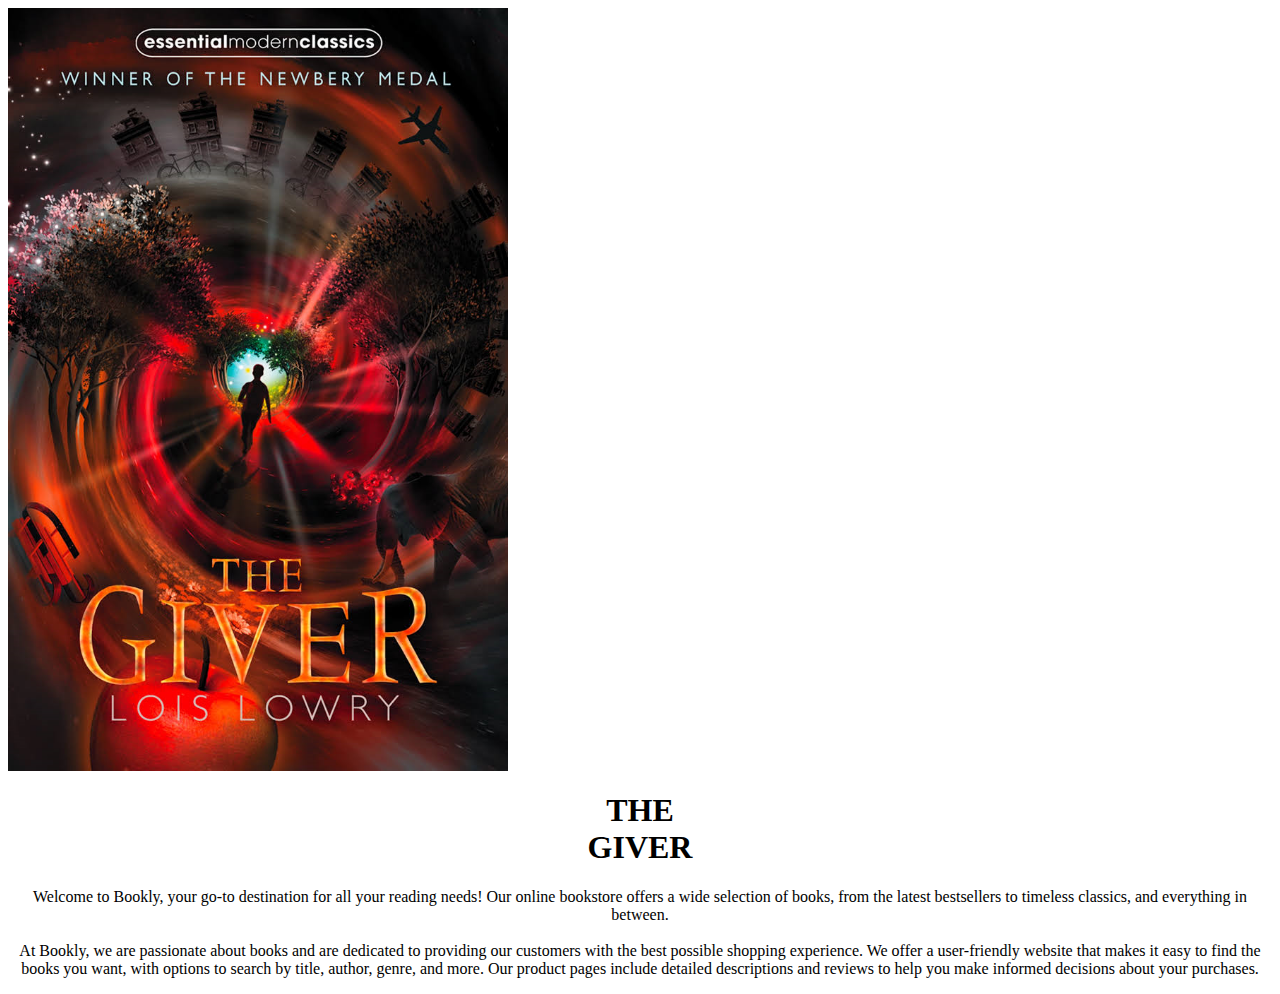
<file: Web Development1/book1.html>
<html>
<head>
    
<title>Bookly</title>
<style>
body{
font-family: 'Baloo Bhai 2', cursive;
background-color: white;
}
h4{
    font-size: 1.3rem;
}
.btn{
    margin-top: 10px;
}
</style>
</head>
<body bgcolor=E8F9FD>



        <div class="about" width="100%">

            <div class="about_image">
                <img id ="About" img src="arrival_1.png" width="500px">
            </div>
            <div class="about_tag">
                
                <center><h1 font-size="50px" position="relative" bottom="35px">THE <br> GIVER</h1>
                <p line-height="22px" width="650px" text-align="center" margin-bottom="15px">
                    Welcome to Bookly, your go-to destination for all your reading needs! Our online bookstore offers a wide selection of books, from the latest bestsellers to timeless classics, and everything in between.<br> <br>At Bookly, we are passionate about books and are dedicated to providing our customers with the best possible shopping experience. We offer a user-friendly website that makes it easy to find the books you want, with options to search by title, author, genre, and more. Our product pages include detailed descriptions and reviews to help you make informed decisions about your purchases.
                </p>
                </center>
            </div>
    
        </div>
    
    
</body>
</html>
</file>
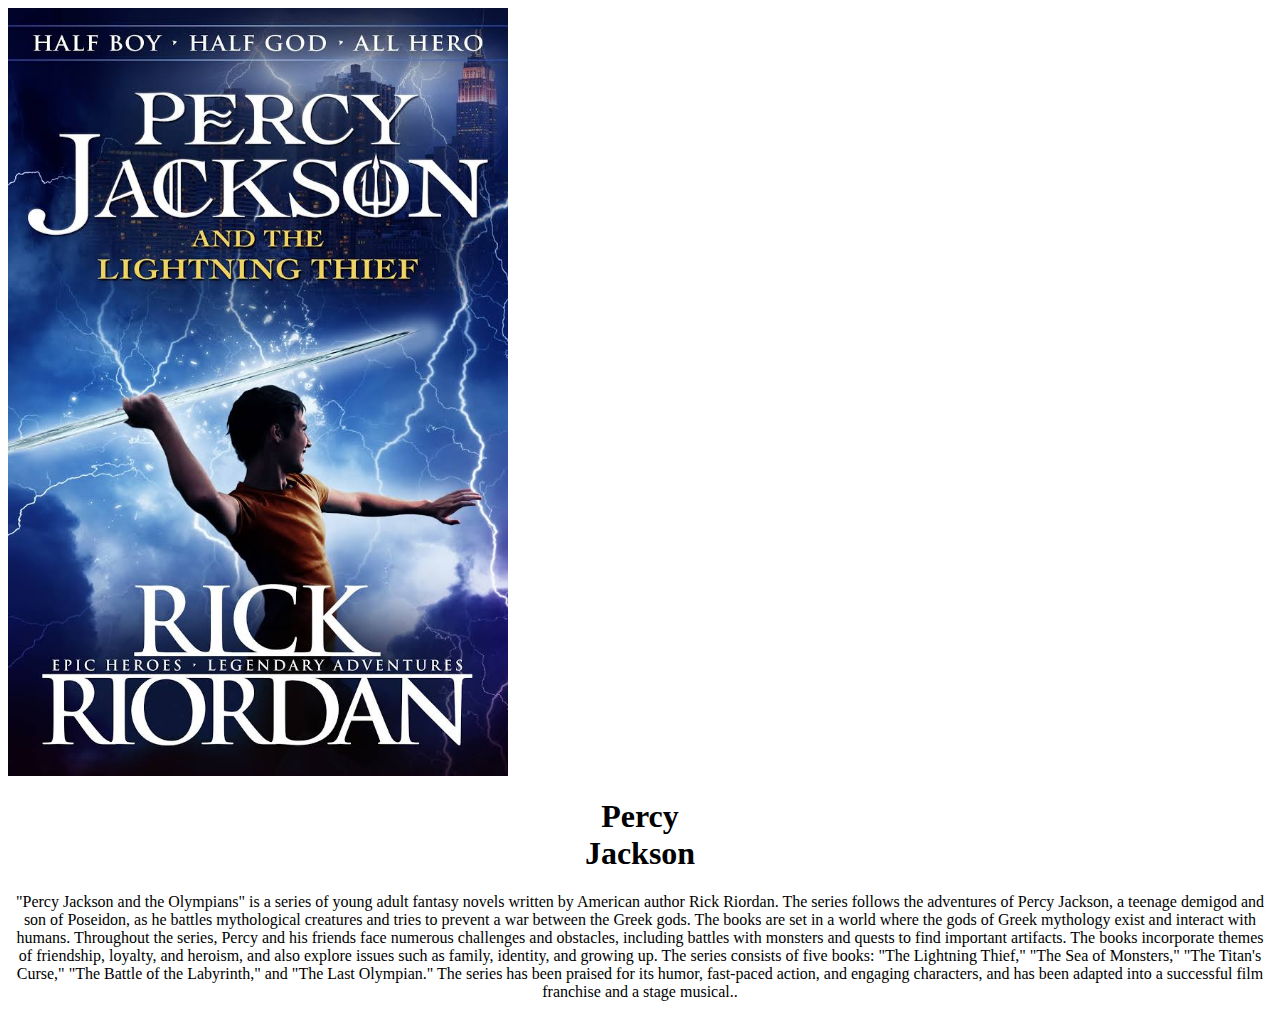
<file: Web Development1/book10.html>
<html>
<head>
    
<title>Bookly</title>
<style>
body{
font-family: 'Baloo Bhai 2', cursive;
background-color: white;
}
h4{
    font-size: 1.3rem;
}
.btn{
    margin-top: 10px;
}
</style>
</head>
<body bgcolor=E8F9FD>



        <div class="about" width="100%">

            <div class="about_image">
                <img id ="About" img src="arrival_10.jpg" width="500px">
            </div>
            <div class="about_tag">
                <center><h1 font-size="50px" position="relative" bottom="35px">Percy <br>  Jackson</h1>
                <p line-height="22px" width="650px" text-align="center" margin-bottom="15px">
                    "Percy Jackson and the Olympians" is a series of young adult fantasy novels written by American author Rick Riordan. The series follows the adventures of Percy Jackson, a teenage demigod and son of Poseidon, as he battles mythological creatures and tries to prevent a war between the Greek gods. The books are set in a world where the gods of Greek mythology exist and interact with humans. Throughout the series, Percy and his friends face numerous challenges and obstacles, including battles with monsters and quests to find important artifacts. The books incorporate themes of friendship, loyalty, and heroism, and also explore issues such as family, identity, and growing up. The series consists of five books: "The Lightning Thief," "The Sea of Monsters," "The Titan's Curse," "The Battle of the Labyrinth," and "The Last Olympian." The series has been praised for its humor, fast-paced action, and engaging characters, and has been adapted into a successful film franchise and a stage musical..
                </p>
                </center>
            </div>
    
        </div>
    
    
</body>
</html>
</file>
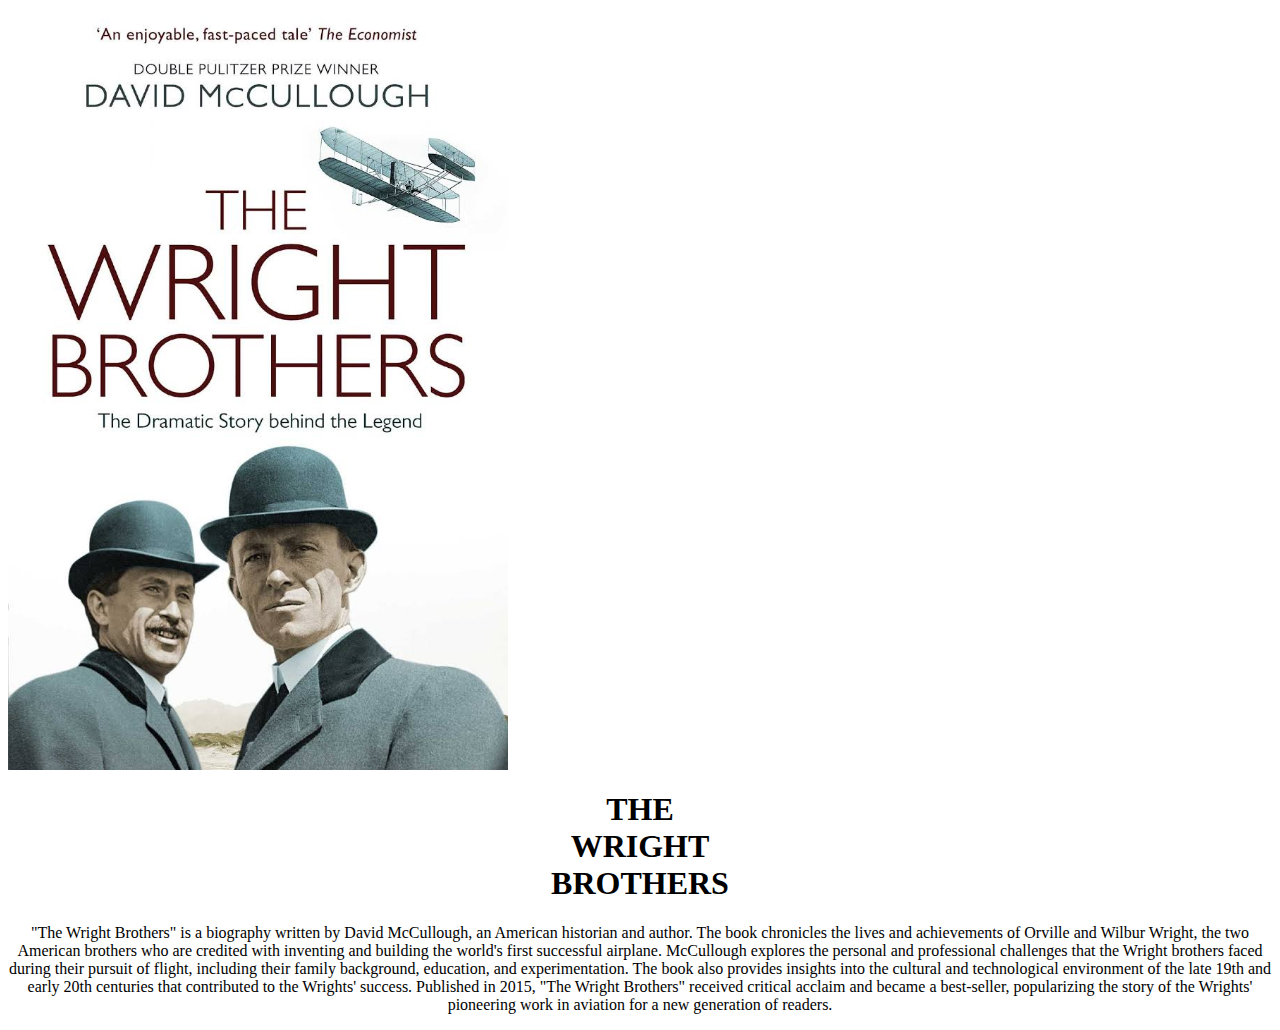
<file: Web Development1/book2.html>
<html>
<head>
    
<title>Bookly</title>
<style>
body{
font-family: 'Baloo Bhai 2', cursive;
background-color: white;
}
h4{
    font-size: 1.3rem;
}
.btn{
    margin-top: 10px;
}
</style>
</head>
<body bgcolor=E8F9FD>



        <div class="about" width="100%">

            <div class="about_image">
                <img id ="About" img src="arrival_2.jpg" width="500px">
            </div>
            <div class="about_tag">
                <center><h1 font-size="50px" position="relative" bottom="35px">THE <br> WRIGHT <br>BROTHERS</h1>
                <p line-height="22px" width="650px" text-align="center" margin-bottom="15px">
                    "The Wright Brothers" is a biography written by David McCullough, an American historian and author. The book chronicles the lives and achievements of Orville and Wilbur Wright, the two American brothers who are credited with inventing and building the world's first successful airplane. McCullough explores the personal and professional challenges that the Wright brothers faced during their pursuit of flight, including their family background, education, and experimentation. The book also provides insights into the cultural and technological environment of the late 19th and early 20th centuries that contributed to the Wrights' success. Published in 2015, "The Wright Brothers" received critical acclaim and became a best-seller, popularizing the story of the Wrights' pioneering work in aviation for a new generation of readers.
                </p>
                </center>
            </div>
    
        </div>
    
    
</body>
</html>
</file>
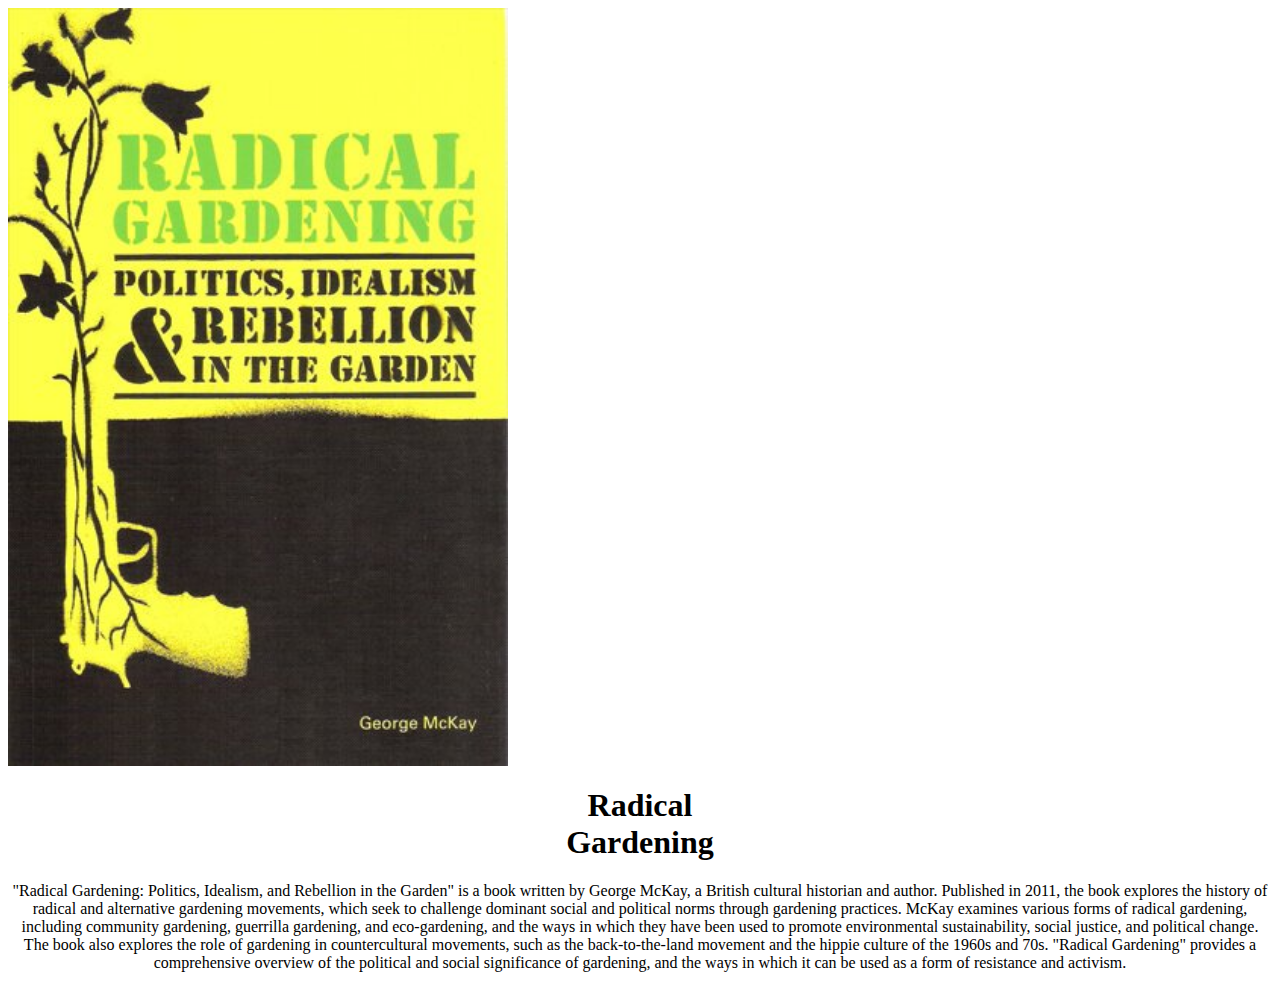
<file: Web Development1/book3.html>
<html>
<head>
    
<title>Bookly</title>
<style>
body{
font-family: 'Baloo Bhai 2', cursive;
background-color: white;
}
h4{
    font-size: 1.3rem;
}
.btn{
    margin-top: 10px;
}
</style>
</head>
<body bgcolor=E8F9FD>



        <div class="about" width="100%">

            <div class="about_image">
                <img id ="About" img src="arrival_3.jpg" width="500px">
            </div>
            <div class="about_tag">
                <center><h1 font-size="50px" position="relative" bottom="35px">Radical <br> Gardening</h1>
                <p line-height="22px" width="650px" text-align="center" margin-bottom="15px">
                    "Radical Gardening: Politics, Idealism, and Rebellion in the Garden" is a book written by George McKay, a British cultural historian and author. Published in 2011, the book explores the history of radical and alternative gardening movements, which seek to challenge dominant social and political norms through gardening practices. McKay examines various forms of radical gardening, including community gardening, guerrilla gardening, and eco-gardening, and the ways in which they have been used to promote environmental sustainability, social justice, and political change. The book also explores the role of gardening in countercultural movements, such as the back-to-the-land movement and the hippie culture of the 1960s and 70s. "Radical Gardening" provides a comprehensive overview of the political and social significance of gardening, and the ways in which it can be used as a form of resistance and activism.
                </p>
                </center>
            </div>
    
        </div>
    
    
</body>
</html>
</file>
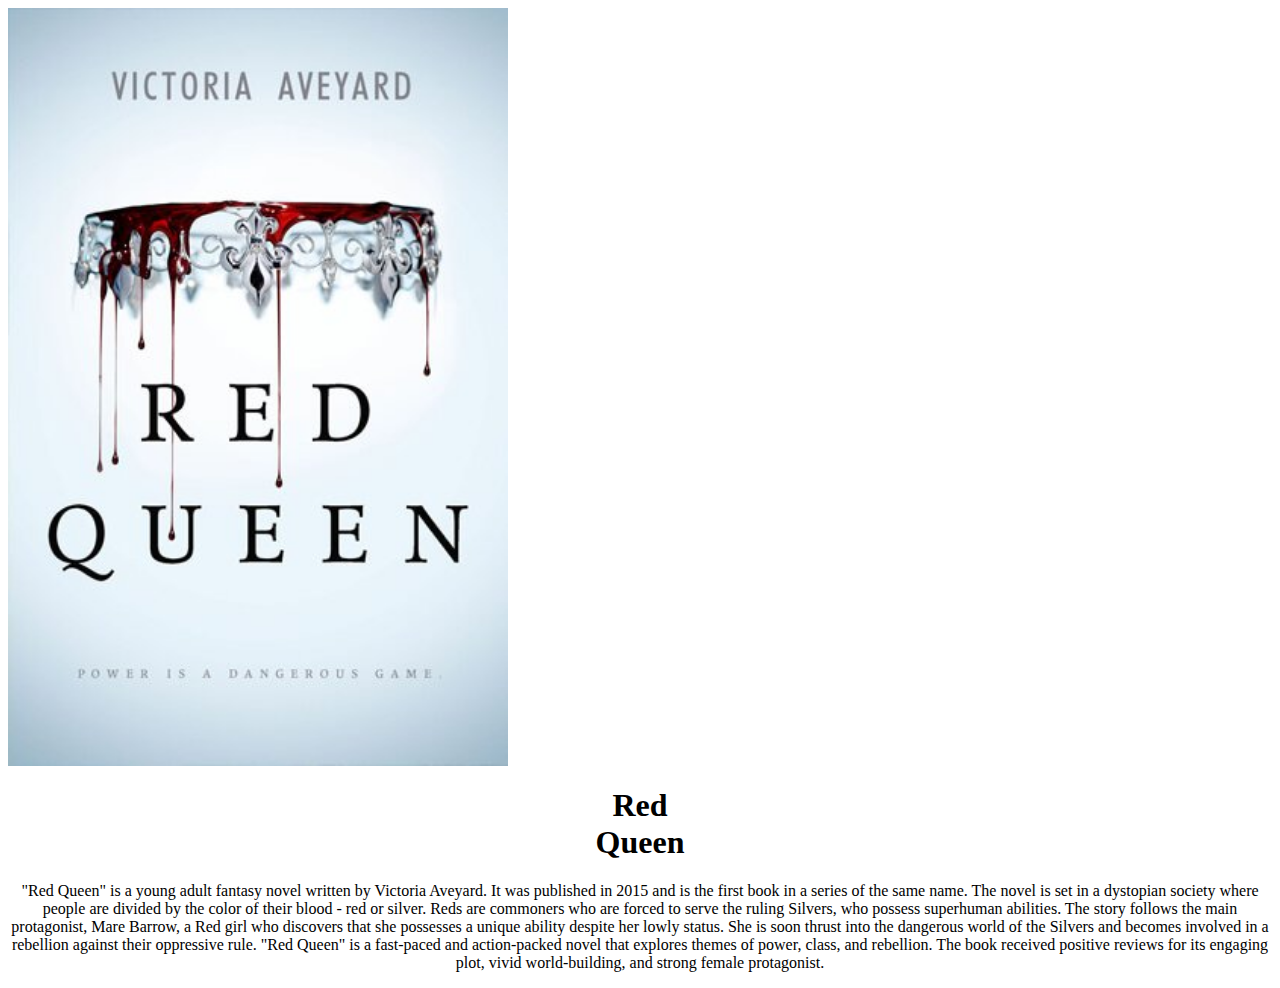
<file: Web Development1/book4.html>
<html>
<head>
    
<title>Bookly</title>
<style>
body{
font-family: 'Baloo Bhai 2', cursive;
background-color: white;
}
h4{
    font-size: 1.3rem;
}
.btn{
    margin-top: 10px;
}
</style>
</head>
<body bgcolor=E8F9FD>



        <div class="about" width="100%">

            <div class="about_image">
                <img id ="About" img src="arrival_4.jpg" width="500px">
            </div>
            <div class="about_tag">
                <center><h1 font-size="50px" position="relative" bottom="35px">Red  <br> Queen</h1>
                <p line-height="22px" width="650px" text-align="center" margin-bottom="15px">
                    "Red Queen" is a young adult fantasy novel written by Victoria Aveyard. It was published in 2015 and is the first book in a series of the same name. The novel is set in a dystopian society where people are divided by the color of their blood - red or silver. Reds are commoners who are forced to serve the ruling Silvers, who possess superhuman abilities. The story follows the main protagonist, Mare Barrow, a Red girl who discovers that she possesses a unique ability despite her lowly status. She is soon thrust into the dangerous world of the Silvers and becomes involved in a rebellion against their oppressive rule. "Red Queen" is a fast-paced and action-packed novel that explores themes of power, class, and rebellion. The book received positive reviews for its engaging plot, vivid world-building, and strong female protagonist.
                </p>
                </center>
            </div>
    
        </div>
    
    
</body>
</html>
</file>
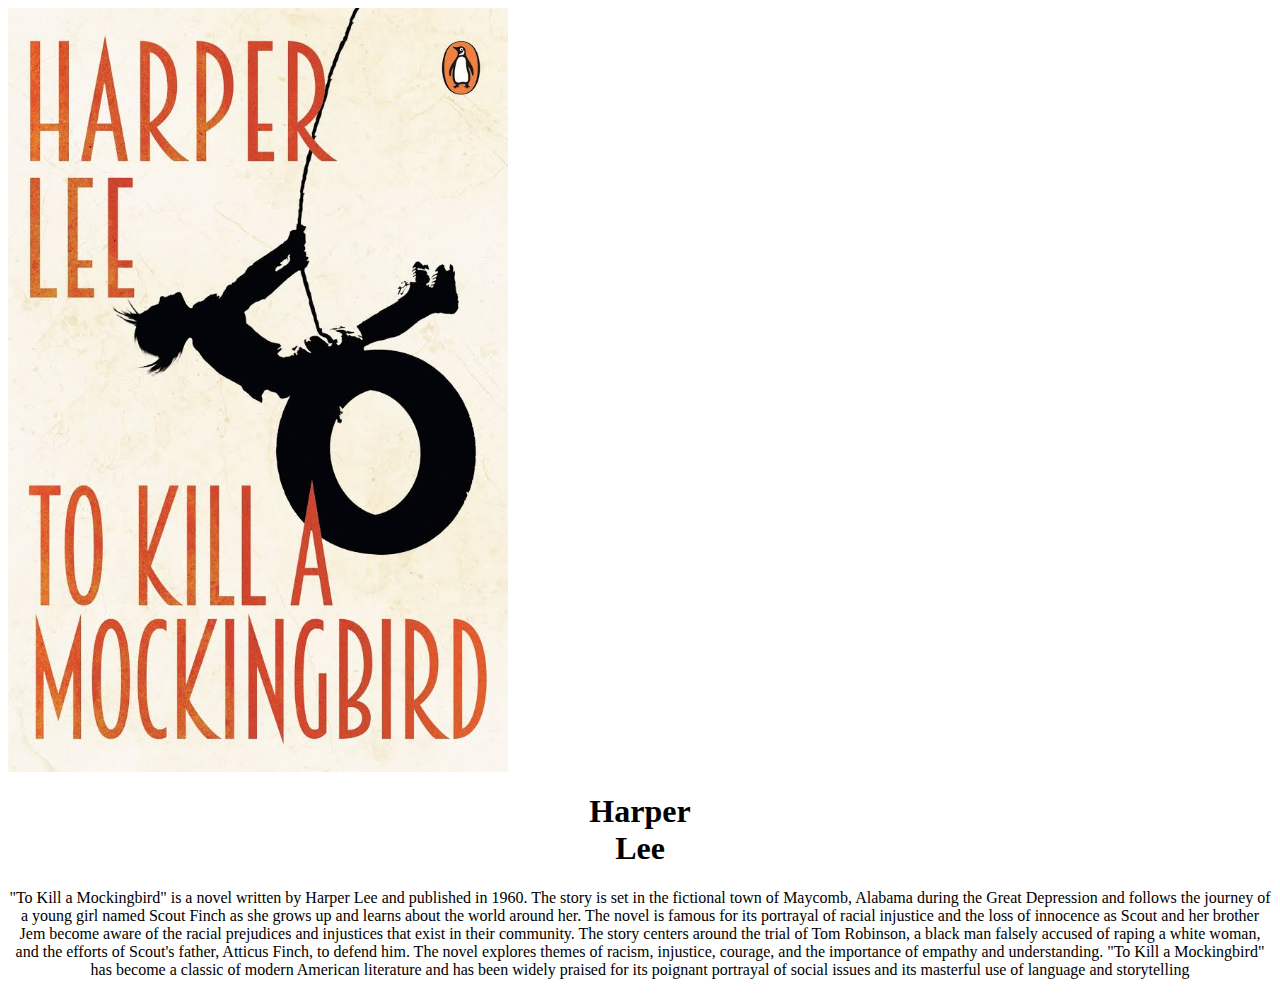
<file: Web Development1/book5.html>
<html>
<head>
    
<title>Bookly</title>
<style>
body{
font-family: 'Baloo Bhai 2', cursive;
background-color: white;
}
h4{
    font-size: 1.3rem;
}
.btn{
    margin-top: 10px;
}
</style>
</head>
<body bgcolor=E8F9FD>



        <div class="about" width="100%">

            <div class="about_image">
                <img id ="About" img src="arrival_5.jpg" width="500px">
            </div>
            <div class="about_tag">
                <center><h1 font-size="50px" position="relative" bottom="35px">Harper <br>  Lee</h1>
                <p line-height="22px" width="650px" text-align="center" margin-bottom="15px">
                    "To Kill a Mockingbird" is a novel written by Harper Lee and published in 1960. The story is set in the fictional town of Maycomb, Alabama during the Great Depression and follows the journey of a young girl named Scout Finch as she grows up and learns about the world around her. The novel is famous for its portrayal of racial injustice and the loss of innocence as Scout and her brother Jem become aware of the racial prejudices and injustices that exist in their community. The story centers around the trial of Tom Robinson, a black man falsely accused of raping a white woman, and the efforts of Scout's father, Atticus Finch, to defend him. The novel explores themes of racism, injustice, courage, and the importance of empathy and understanding. "To Kill a Mockingbird" has become a classic of modern American literature and has been widely praised for its poignant portrayal of social issues and its masterful use of language and storytelling
                </p>
                </center>
            </div>
    
        </div>
    
    
</body>
</html>
</file>
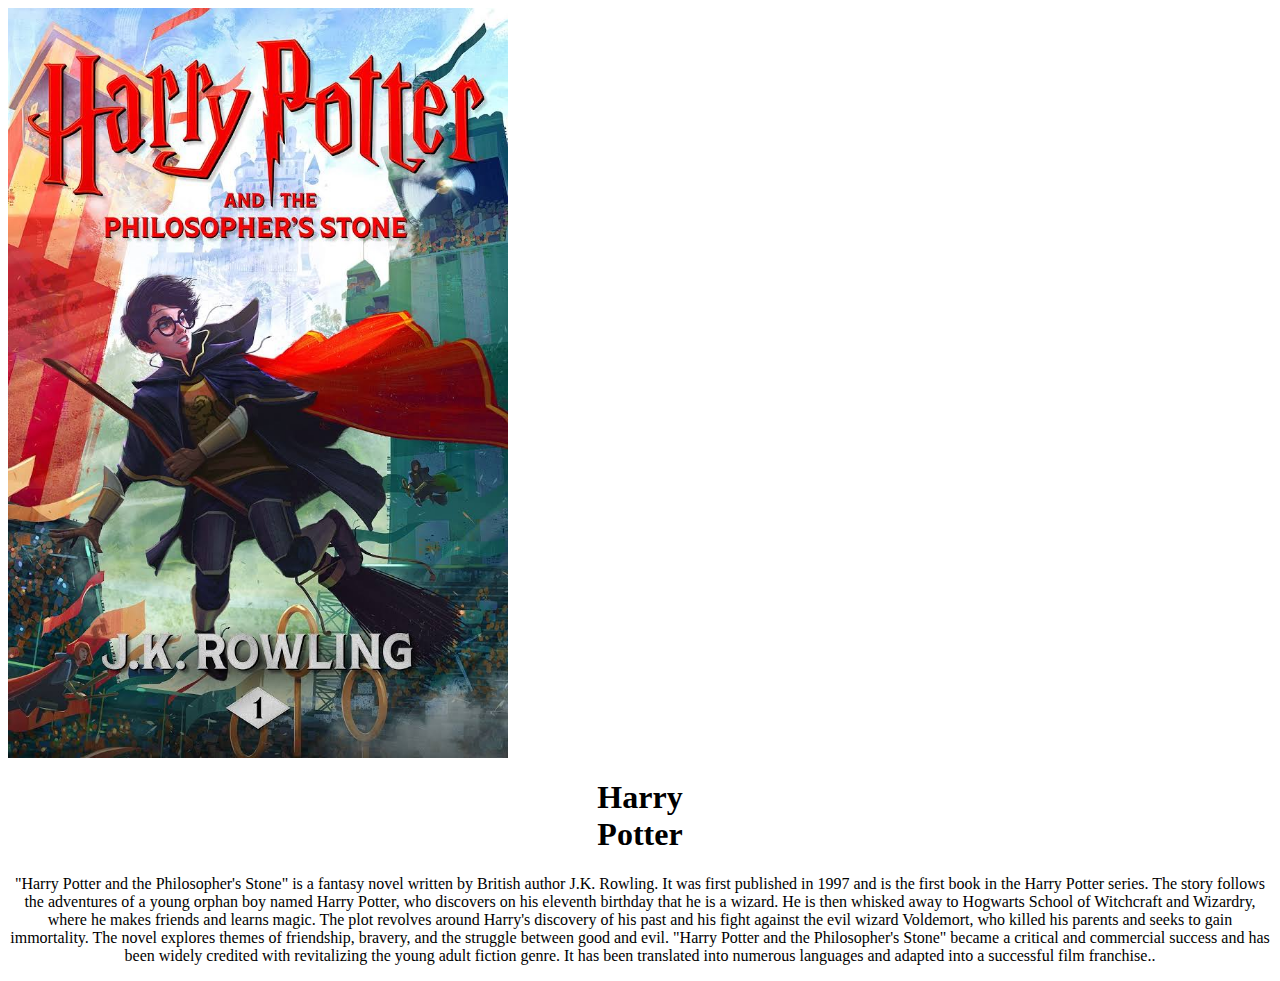
<file: Web Development1/book6.html>
<html>
<head>
    
<title>Bookly</title>
<style>
body{
font-family: 'Baloo Bhai 2', cursive;
background-color: white;
}
h4{
    font-size: 1.3rem;
}
.btn{
    margin-top: 10px;
}
</style>
</head>
<body bgcolor=E8F9FD>



        <div class="about" width="100%">

            <div class="about_image">
                <img id ="About" img src="arrival_6.jpg" width="500px">
            </div>
            <div class="about_tag">
                <center><h1 font-size="50px" position="relative" bottom="35px">Harry  <br> Potter</h1>
                <p line-height="22px" width="650px" text-align="center" margin-bottom="15px">
                    "Harry Potter and the Philosopher's Stone" is a fantasy novel written by British author J.K. Rowling. It was first published in 1997 and is the first book in the Harry Potter series. The story follows the adventures of a young orphan boy named Harry Potter, who discovers on his eleventh birthday that he is a wizard. He is then whisked away to Hogwarts School of Witchcraft and Wizardry, where he makes friends and learns magic. The plot revolves around Harry's discovery of his past and his fight against the evil wizard Voldemort, who killed his parents and seeks to gain immortality. The novel explores themes of friendship, bravery, and the struggle between good and evil. "Harry Potter and the Philosopher's Stone" became a critical and commercial success and has been widely credited with revitalizing the young adult fiction genre. It has been translated into numerous languages and adapted into a successful film franchise..
                </p>
                </center>
            </div>
    
        </div>
    
    
</body>
</html>
</file>
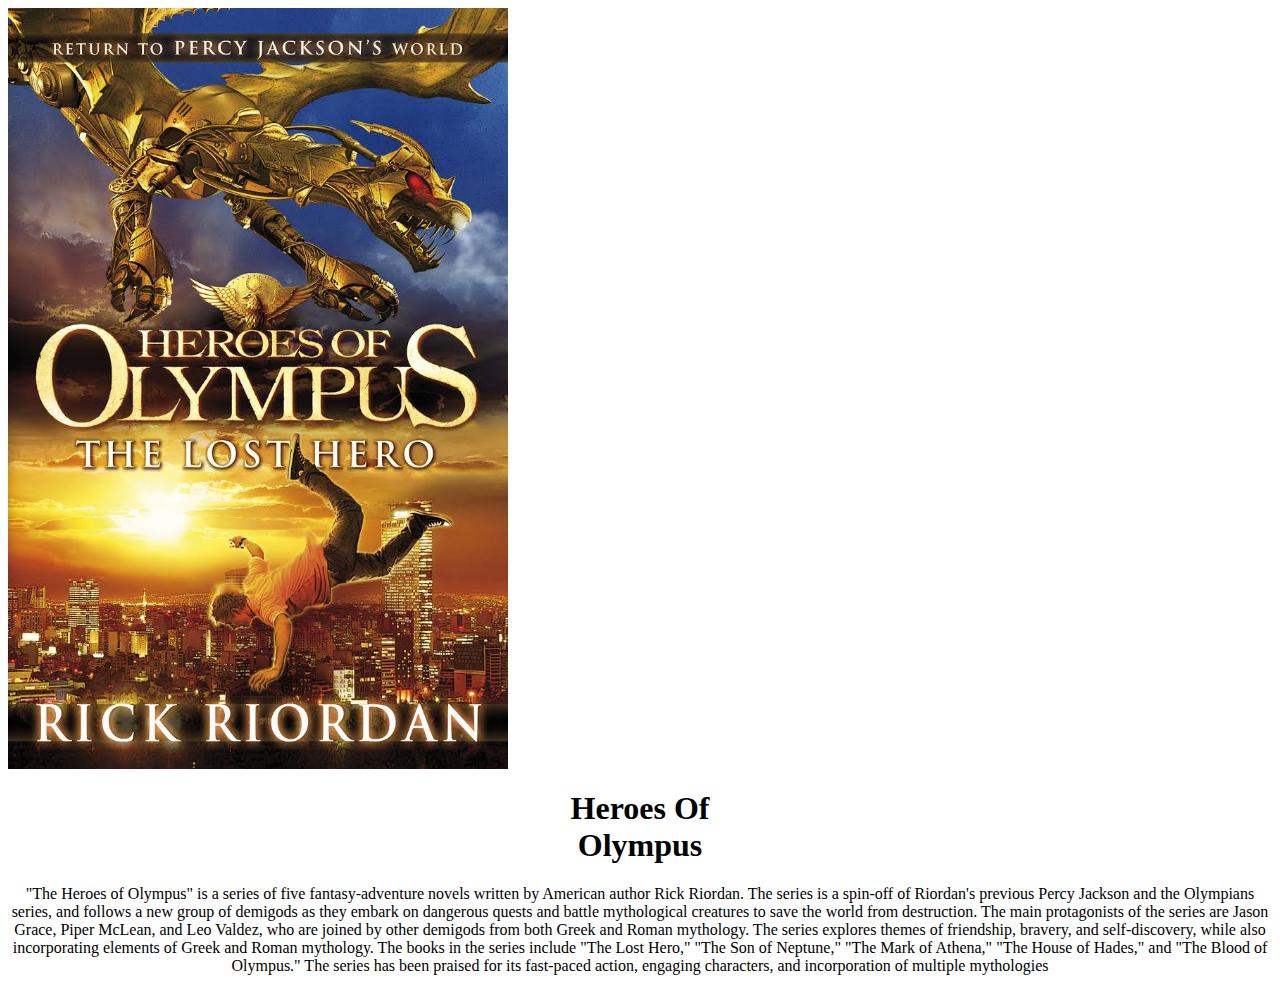
<file: Web Development1/book7.html>
<html>
<head>
    
<title>Bookly</title>
<style>
body{
font-family: 'Baloo Bhai 2', cursive;
background-color: white;
}
h4{
    font-size: 1.3rem;
}
.btn{
    margin-top: 10px;
}
</style>
</head>
<body bgcolor=E8F9FD>



        <div class="about" width="100%">

            <div class="about_image">
                <img id ="About" img src="arrival_7.jpg" width="500px">
            </div>
            <div class="about_tag">
                <center><h1 font-size="50px" position="relative" bottom="35px">Heroes Of <br> Olympus</h1>
                <p line-height="22px" width="650px" text-align="center" margin-bottom="15px">
                    "The Heroes of Olympus" is a series of five fantasy-adventure novels written by American author Rick Riordan. The series is a spin-off of Riordan's previous Percy Jackson and the Olympians series, and follows a new group of demigods as they embark on dangerous quests and battle mythological creatures to save the world from destruction. The main protagonists of the series are Jason Grace, Piper McLean, and Leo Valdez, who are joined by other demigods from both Greek and Roman mythology. The series explores themes of friendship, bravery, and self-discovery, while also incorporating elements of Greek and Roman mythology. The books in the series include "The Lost Hero," "The Son of Neptune," "The Mark of Athena," "The House of Hades," and "The Blood of Olympus." The series has been praised for its fast-paced action, engaging characters, and incorporation of multiple mythologies
                </p>
                </center>
            </div>
    
        </div>
    
    
</body>
</html>
</file>
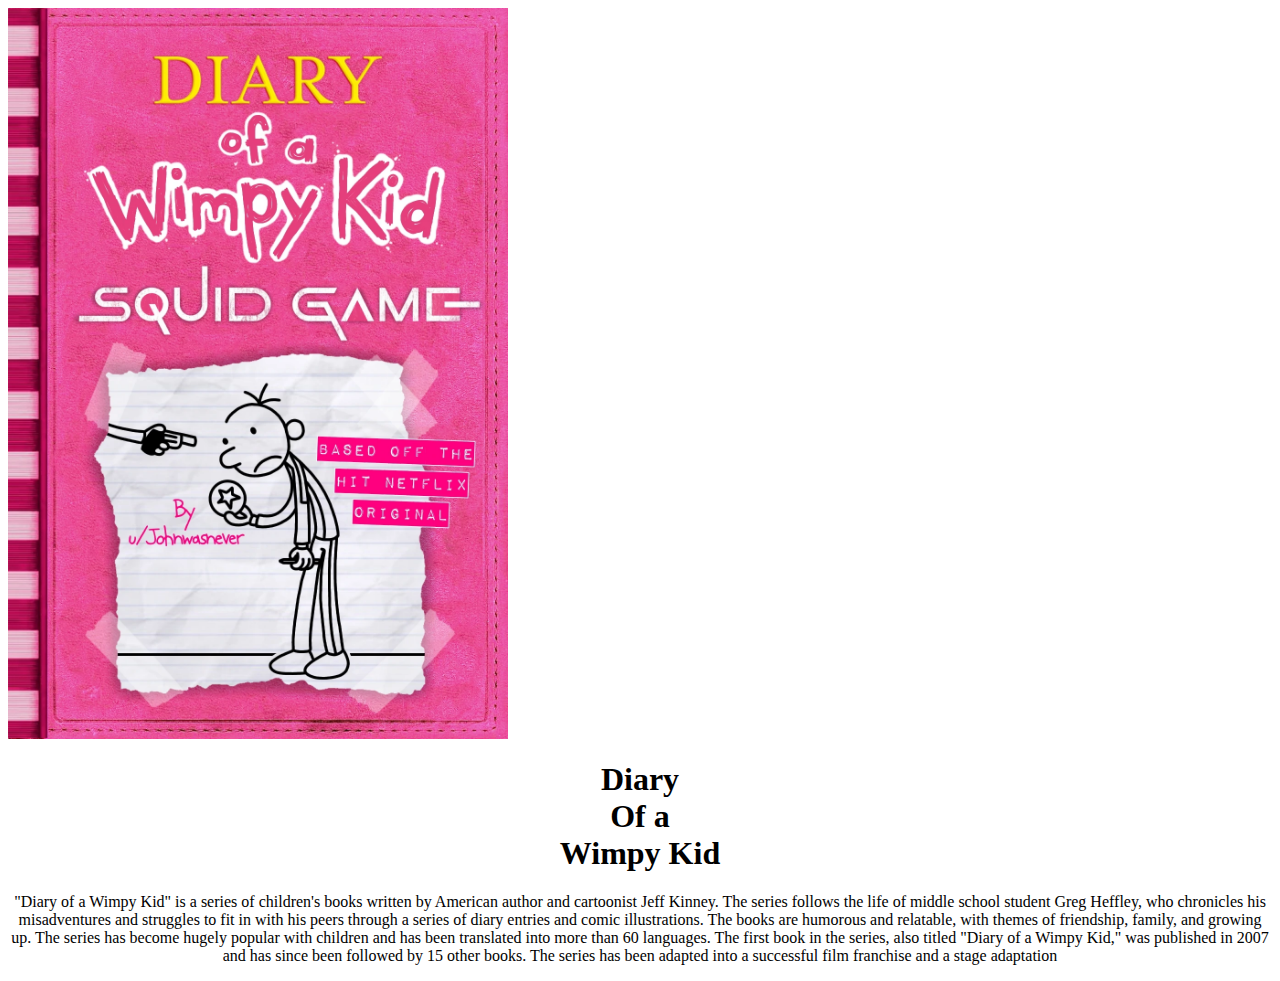
<file: Web Development1/book8.html>
<html>
<head>
    
<title>Bookly</title>
<style>
body{
font-family: 'Baloo Bhai 2', cursive;
background-color: white;
}
h4{
    font-size: 1.3rem;
}
.btn{
    margin-top: 10px;
}
</style>
</head>
<body bgcolor=E8F9FD>



        <div class="about" width="100%">

            <div class="about_image">
                <img id ="About" img src="arrival_8.webp" width="500px">
            </div>
            <div class="about_tag">
                <center><h1 font-size="50px" position="relative" bottom="35px">Diary <br> Of a <br>Wimpy Kid</h1>
                <p line-height="22px" width="650px" text-align="center" margin-bottom="15px">
                    "Diary of a Wimpy Kid" is a series of children's books written by American author and cartoonist Jeff Kinney. The series follows the life of middle school student Greg Heffley, who chronicles his misadventures and struggles to fit in with his peers through a series of diary entries and comic illustrations. The books are humorous and relatable, with themes of friendship, family, and growing up. The series has become hugely popular with children and has been translated into more than 60 languages. The first book in the series, also titled "Diary of a Wimpy Kid," was published in 2007 and has since been followed by 15 other books. The series has been adapted into a successful film franchise and a stage adaptation
                </p>
                </center>
            </div>
    
        </div>
    
    
</body>
</html>
</file>
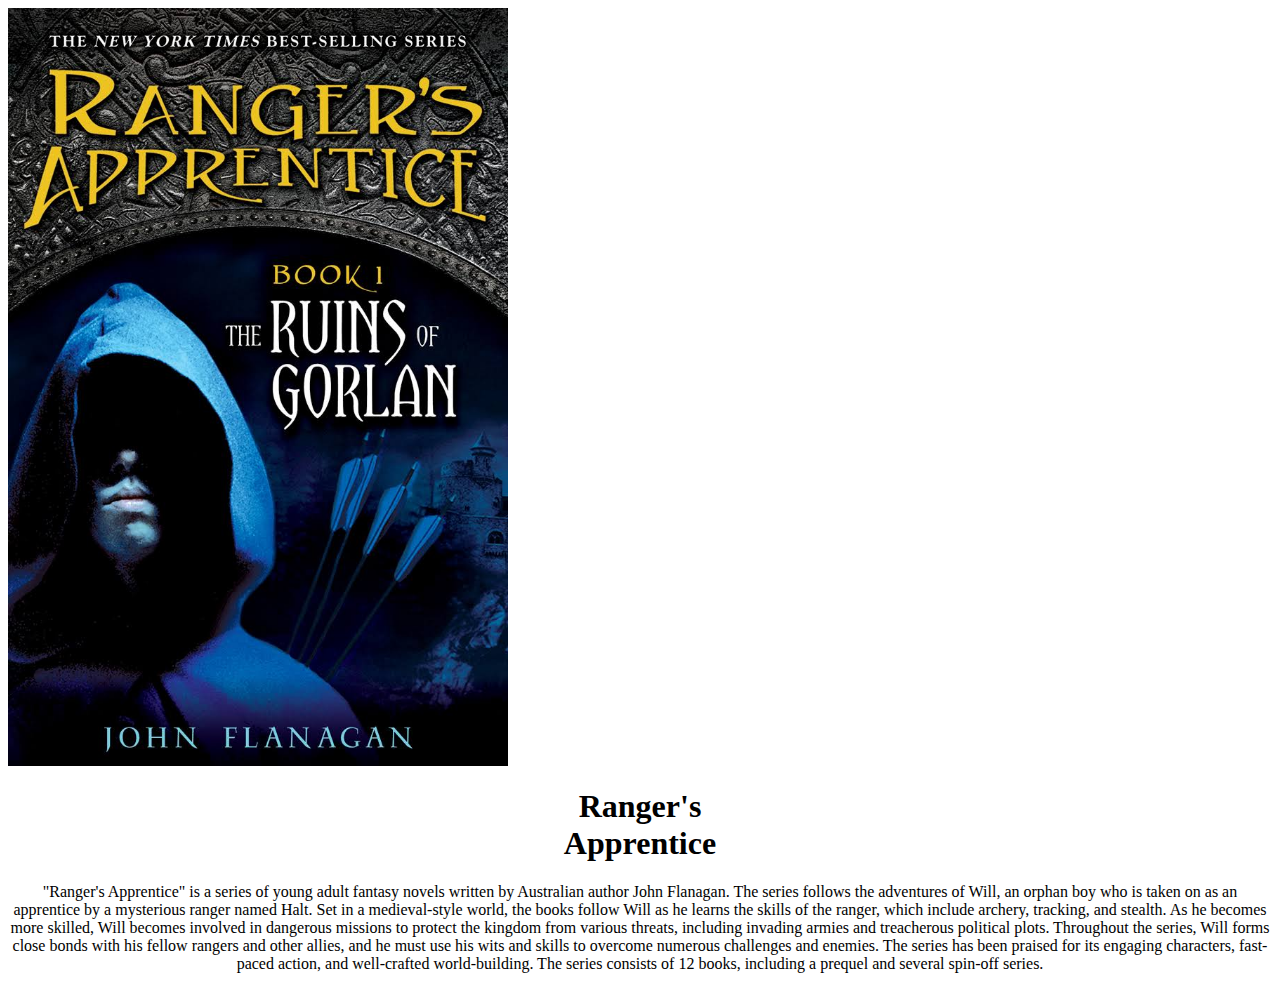
<file: Web Development1/book9.html>
<html>
<head>
    
<title>Bookly</title>
<style>
body{
font-family: 'Baloo Bhai 2', cursive;
background-color: white;
}
h4{
    font-size: 1.3rem;
}
.btn{
    margin-top: 10px;
}
</style>
</head>
<body bgcolor=E8F9FD>



        <div class="about" width="100%">

            <div class="about_image">
                <img id ="About" img src="arrival_9.jpg" width="500px">
            </div>
            <div class="about_tag">
                <center><h1 font-size="50px" position="relative" bottom="35px">Ranger's <br>  Apprentice</h1>
                <p line-height="22px" width="650px" text-align="center" margin-bottom="15px">
                    "Ranger's Apprentice" is a series of young adult fantasy novels written by Australian author John Flanagan. The series follows the adventures of Will, an orphan boy who is taken on as an apprentice by a mysterious ranger named Halt. Set in a medieval-style world, the books follow Will as he learns the skills of the ranger, which include archery, tracking, and stealth. As he becomes more skilled, Will becomes involved in dangerous missions to protect the kingdom from various threats, including invading armies and treacherous political plots. Throughout the series, Will forms close bonds with his fellow rangers and other allies, and he must use his wits and skills to overcome numerous challenges and enemies. The series has been praised for its engaging characters, fast-paced action, and well-crafted world-building. The series consists of 12 books, including a prequel and several spin-off series.
                </p>
                </center>
            </div>
    
        </div>
    
    
</body>
</html>
</file>
